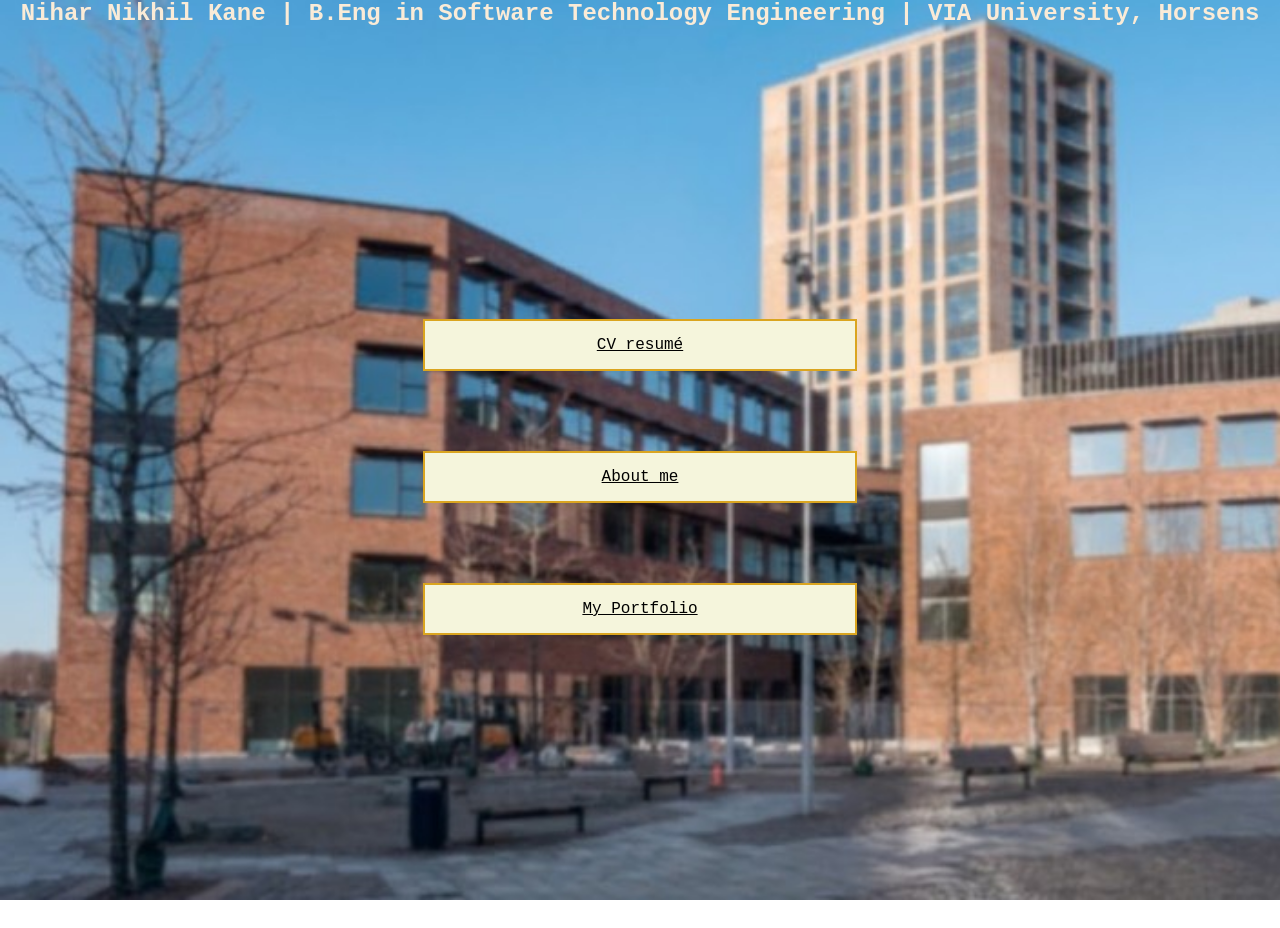
<file: index.html>
<!DOCTYPE html>
<html lang="en">

<head>
    <meta charset="UTF-8">
    <meta name="viewport" content="width=device-width, initial-scale=1.0">
    <link rel="stylesheet" href="css/styles.css">
    <title>Nihar Nikhil Kane | B.Eng in Software Technology Engineering (VIA University, Horsens) </title>
</head>

<body class="background">
    <div class="StudentID">
        <b>Nihar Nikhil Kane | B.Eng in Software Technology Engineering | VIA University, Horsens </b>
    </div>

    <nav class="navbar">
        <a href="cv.html">CV resumé</a>
        <a href="about-me.html">About me</a>
        <a href="portfolio.html">My Portfolio</a>
    </nav>

</body>
</file>
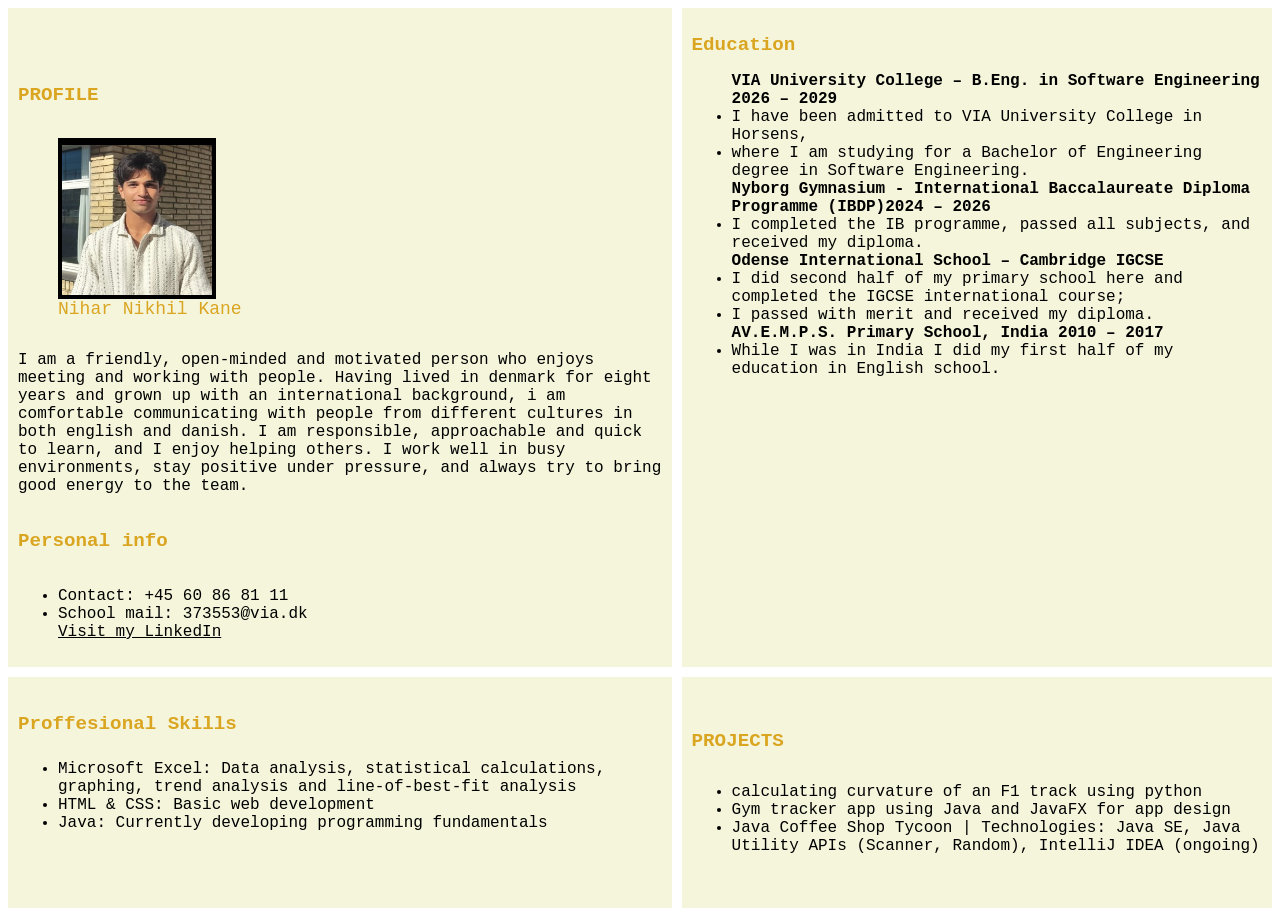
<file: about-me.html>
<!DOCTYPE html>
<html lang="en">

<head>
    <meta charset="UTF-8">
    <meta name="viewport" content="width=device-width, initial-scale=1.0">
   <link rel="stylesheet" href="css/styles.css">
    <title>About me</title>
</head>

<body>
    <div class="container2">

        <section id="Profile">
            <h1>PROFILE</h1>

            <figure id="figure">
                <img src="images/Screenshot 2026-09-21 084411.jpg" alt="Profile picture">
                <figcaption> Nihar Nikhil Kane</figcaption>
            </figure>

            <p>I am a friendly, open-minded and motivated person who enjoys meeting and
                working with people. Having lived in denmark for eight years and grown up
                with an international background, i am comfortable communicating with people
                from different cultures in both english and danish. I am responsible,
                approachable and quick to learn, and I enjoy helping others. I work well in
                busy environments, stay positive under pressure, and always
                try to bring good energy to the team.</p>

            <h3>Personal info</h3>
            <ul>
                <li>Contact: +45 60 86 81 11</li>
                <li>School mail: 373553@via.dk</li>
                <a href="https://www.linkedin.com/in/nihar-kane-829207215">Visit my LinkedIn</a>
            </ul>
        </section>

        <section id="Education">
            <h2>Education</h2>
            <ul>
                <b>VIA University College – B.Eng. in Software Engineering 2026 – 2029</b>
                <li>I have been admitted to VIA University College in Horsens, </li>
                <li>where I am studying for a Bachelor of Engineering degree in Software Engineering.</li>

                <b>Nyborg Gymnasium - International Baccalaureate Diploma Programme (IBDP)2024 – 2026</b>
                <li>I completed the IB programme, passed all subjects, and received my diploma.</li>

                <b>Odense International School – Cambridge IGCSE</b>

                <li>I did second half of my primary school here and completed the IGCSE international course;</li>
                <li>I passed with merit and received my diploma.</li>

                <b>AV.E.M.P.S. Primary School, India 2010 – 2017</b>
                <li>While I was in India I did my first half of my education in English school. </li>
            </ul>
        </section>

        <section id="ProffesionalSkills">
            <h4>Proffesional Skills</h4>
            <ul>
                <li>Microsoft Excel: Data analysis, statistical calculations, graphing, trend analysis and
                    line-of-best-fit analysis</li>
                <li>HTML & CSS: Basic web development</li>
                <li>Java: Currently developing programming fundamentals</li>
            </ul>

        </section>

        <section id="Projects">
            <h2>PROJECTS</h2>
            <ul>
                <li>calculating curvature of an F1 track using python </li>
                <li>Gym tracker app using Java and JavaFX for app design </li>
                <li>Java Coffee Shop Tycoon | Technologies: Java SE, Java Utility APIs (Scanner, Random), IntelliJ IDEA (ongoing)</li>
            </ul>
        </section>

    </div>

</body>
</file>
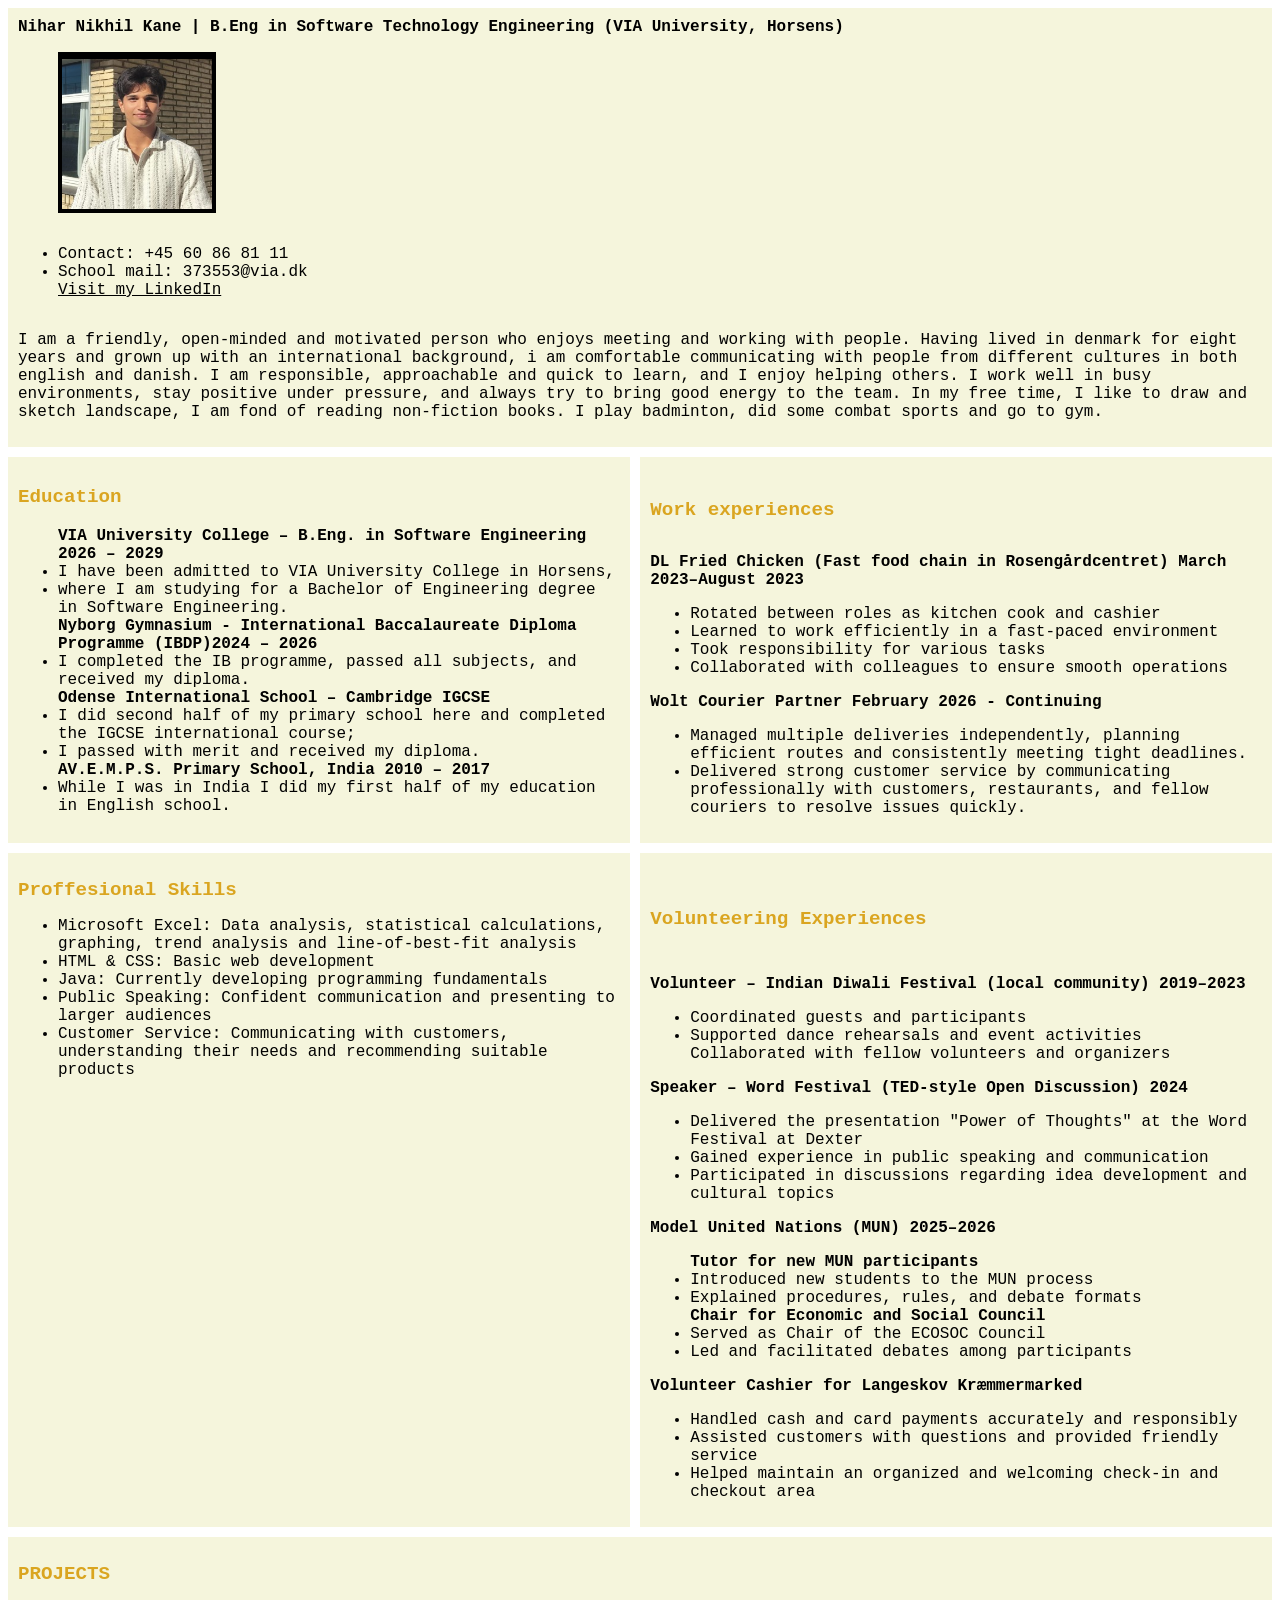
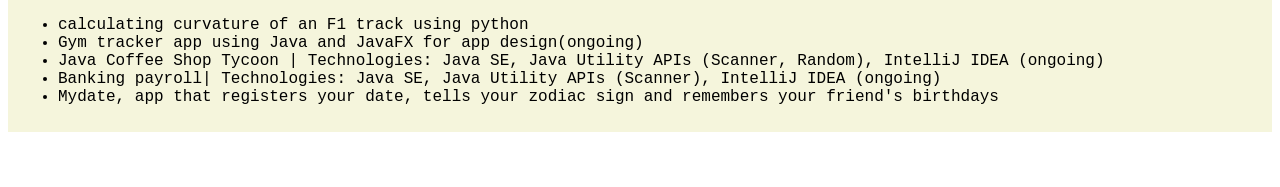
<file: cv.html>
<!DOCTYPE html>
<html lang="en">

<head>
    <meta charset="UTF-8">
    <meta name="viewport" content="width=device-width, initial-scale=1.0">
    <link rel="stylesheet" href="css/styles.css">
    <title>C.V resumé </title>
</head>

<body>
    <div class="container">
        <section id="Profile"> 
            <b>Nihar Nikhil Kane | B.Eng in Software Technology Engineering (VIA University, Horsens)</b>

            <figure id="figure">
              <img src="images/Screenshot 2026-09-21 084411.jpg" alt="Profile picture">
            </figure>

            <ul>
                <li>Contact: +45 60 86 81 11</li>
                <li>School mail: 373553@via.dk</li>
                <a href="https://www.linkedin.com/in/nihar-kane-829207215">Visit my LinkedIn</a>
            </ul>

            <p>I am a friendly, open-minded and motivated person who enjoys meeting and
                working with people. Having lived in denmark for eight years and grown up
                with an international background, i am comfortable communicating with people
                from different cultures in both english and danish. I am responsible,
                approachable and quick to learn, and I enjoy helping others. I work well in
                busy environments, stay positive under pressure, and always
                try to bring good energy to the team. In my free time, I like to draw and sketch landscape,
                I am fond of reading non-fiction books. I play badminton, did some combat sports and go to gym. </p>

        </section>

        <section id="Education"> 
            <h3>Education</h4>
                <ul>
                    <b>VIA University College – B.Eng. in Software Engineering 2026 – 2029</b>
                    <li>I have been admitted to VIA University College in Horsens, </li>
                    <li>where I am studying for a Bachelor of Engineering degree in Software Engineering.</li>

                    <b>Nyborg Gymnasium - International Baccalaureate Diploma Programme (IBDP)2024 – 2026</b>
                    <li>I completed the IB programme, passed all subjects, and received my diploma.</li>

                    <b>Odense International School – Cambridge IGCSE</b>

                    <li>I did second half of my primary school here and completed the IGCSE international course;</li>
                    <li>I passed with merit and received my diploma.</li>

                    <b>AV.E.M.P.S. Primary School, India 2010 – 2017</b>
                    <li>While I was in India I did my first half of my education in English school. </li>

                </ul>
        </section>

        <section id="Workexperiences"> 
            <h5>Work experiences</h5>

            <b>DL Fried Chicken (Fast food chain in Rosengårdcentret)
                March 2023–August 2023 </b>
            <ul>
                <li>Rotated between roles as kitchen cook and cashier</li>
                <li>Learned to work efficiently in a fast-paced environment</li>
                <li>Took responsibility for various tasks</li>
                <li>Collaborated with colleagues to ensure smooth operations</li>
            </ul>

            <b>Wolt Courier Partner February 2026 - Continuing </b>
            <ul>
                <li>Managed multiple deliveries independently, planning efficient routes and consistently meeting tight
                    deadlines.</li>
                <li>Delivered strong customer service by communicating professionally with customers, restaurants, and
                    fellow couriers to resolve issues quickly.</li>

            </ul>
        </section>

        <section id="Volunteering"> 
            <h6>Volunteering Experiences</h6>
            <b>Volunteer – Indian Diwali Festival (local community)
                2019–2023</b>
            <ul>
                <li>Coordinated guests and participants</li>
                <li>Supported dance rehearsals and event activities</li>
                Collaborated with fellow volunteers and organizers
            </ul>
            <b>Speaker – Word Festival (TED-style Open Discussion) 2024</b>
            <ul>
                <li>Delivered the presentation "Power of Thoughts" at the Word Festival at Dexter</li>
                <li>Gained experience in public speaking and communication</li>
                <li>Participated in discussions regarding idea development and cultural topics</li>
            </ul>

            <b>Model United Nations (MUN) 2025–2026</b>
            <ul><b>Tutor for new MUN participants</b>
                <li>Introduced new students to the MUN process</li>
                <li>Explained procedures, rules, and debate formats </li>

                <b>Chair for Economic and Social Council</b>
                <li>Served as Chair of the ECOSOC Council</li>
                <li>Led and facilitated debates among participants</li>
            </ul>

            <b>Volunteer Cashier for Langeskov Kræmmermarked</b>
            <ul>
                <li>Handled cash and card payments accurately and responsibly </li>
                <li>Assisted customers with questions and provided friendly service </li>
                <li>Helped maintain an organized and welcoming check-in and checkout area </li>
            </ul>

        </section>

        <section id="ProffesionalSkills"> 
            <h2>Proffesional Skills</h2>
            <ul>
                <li>Microsoft Excel: Data analysis, statistical calculations, graphing, trend analysis and
                    line-of-best-fit analysis</li>
                <li>HTML & CSS: Basic web development</li>
                <li>Java: Currently developing programming fundamentals</li>
                <li>Public Speaking: Confident communication and presenting to larger audiences</li>
                <li>Customer Service: Communicating with customers, understanding their needs and recommending suitable
                    products</li>

            </ul>
        </section>

        <section id="Projects">
            <h2>PROJECTS</h2>
            <ul>
                <li>calculating curvature of an F1 track using python </li>
                <li>Gym tracker app using Java and JavaFX for app design(ongoing) </li>
                <li>Java Coffee Shop Tycoon | Technologies: Java SE, Java Utility APIs (Scanner, Random), IntelliJ IDEA
                    (ongoing)</li>
                <li>Banking payroll| Technologies: Java SE, Java Utility APIs (Scanner), IntelliJ IDEA (ongoing) </li>
                <li>Mydate, app that registers your date, tells your zodiac sign and remembers your friend's birthdays
                </li>
            </ul>
        </section>

    </div>
</body>
</file>
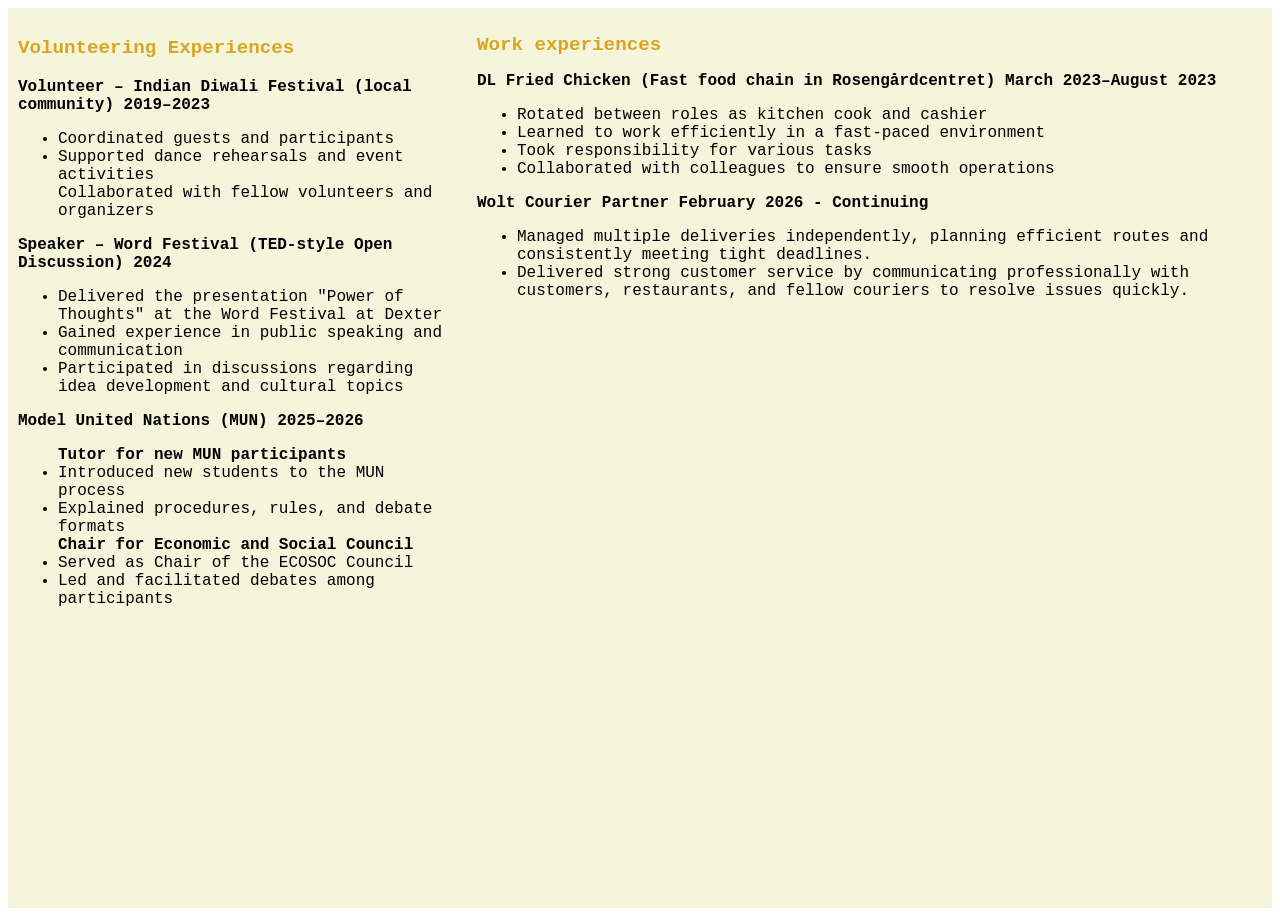
<file: portfolio.html>
<!DOCTYPE html>
<html lang="en">

<head>
    <meta charset="UTF-8">

    <link rel="stylesheet" href="css/styles.css">
    <meta name="viewport" content="width=device-width, initial-scale=1.0">

    <title>Portfolio</title>

</head>

<body>
    <div class="container3">
        <section id="Workexperiences">
            <h2>Work experiences</h2>

            <b>DL Fried Chicken (Fast food chain in Rosengårdcentret)
                March 2023–August 2023 </b>
            <ul>
                <li>Rotated between roles as kitchen cook and cashier</li>
                <li>Learned to work efficiently in a fast-paced environment</li>
                <li>Took responsibility for various tasks</li>
                <li>Collaborated with colleagues to ensure smooth operations</li>
            </ul>
            <b>Wolt Courier Partner February 2026 - Continuing </b>

            <ul>
                <li>Managed multiple deliveries independently, planning efficient routes and consistently meeting tight
                    deadlines.</li>
                <li>Delivered strong customer service by communicating professionally with customers, restaurants, and
                    fellow couriers to resolve issues quickly.</li>

            </ul>
        </section>

        <section id="Volunteering">
            <h3>Volunteering Experiences</h3>
            <b>Volunteer – Indian Diwali Festival (local community)
                2019–2023</b>
            <ul>
                <li>Coordinated guests and participants</li>
                <li>Supported dance rehearsals and event activities</li>
                Collaborated with fellow volunteers and organizers
            </ul>
            <b>Speaker – Word Festival (TED-style Open Discussion) 2024</b>
            <ul>
                <li>Delivered the presentation "Power of Thoughts" at the Word Festival at Dexter</li>
                <li>Gained experience in public speaking and communication</li>
                <li>Participated in discussions regarding idea development and cultural topics</li>
            </ul>

            <b>Model United Nations (MUN) 2025–2026</b>
            <ul><b>Tutor for new MUN participants</b>
                <li>Introduced new students to the MUN process</li>
                <li>Explained procedures, rules, and debate formats </li>

                <b>Chair for Economic and Social Council</b>
                <li>Served as Chair of the ECOSOC Council</li>
                <li>Led and facilitated debates among participants</li>
            </ul>
        </section>
    </div>

</body>
</file>
<file: css/styles.css>
/* =========================
   Basic requirements
   ========================= */
* {
    color: black;
    font-family: "Century Gothic", monospace;
    font-size: medium;

}

h1 {
    color: #DAA520;
    font-family: "Century Gothic", monospace;
    font-size: larger;
}

h2 {
    color: #DAA520;
    font-family: "Century Gothic", monospace;
    font-size: larger;
}

h3 {
    color: #DAA520;
    font-family: "Century Gothic", monospace;
    font-size: larger;
}

h4 {
    color: #DAA520;
    font-family: "Century Gothic", monospace;
    font-size: larger;
}

h5 {
    color: #DAA520;
    font-family: "Century Gothic", monospace;
    font-size: larger;
}

h6 {
    color: #DAA520;
    font-family: "Century Gothic", monospace;
    font-size: larger;
}


/* ==================================================
   Desgin for the index html using flexbox and grid 
   ================================================== */
.StudentID {
    display: flex;
    flex-direction: column;
    justify-content: center;
    align-items: center;
    /*flexbox */
    gap: 5px;
}

.StudentID b {

    font-size: x-large;
    font-family: "Century Gothic", monospace;
    color: antiquewhite;
}

/* Background image for the index html */
.background {
    background-image: url("../images/Screenshot 2026-09-27 124104.jpg");
    background-repeat: no-repeat;
    background-attachment: fixed;
    background-size: cover;
    margin: 0;
    padding: 0;
    height: 100%;
    width: 100%;
}


.navbar { /* flexbox */
    display: flex;
    flex-direction: column;
    justify-content: center;
    align-items: center;
    gap: 80px;
    height: 100vh
}

.navbar a {
    border: 2px solid #DAA520;
    padding: 15px;
    background-color: beige;
    width: 400px;
    text-align: center;
}



/* =====================================
   GRID work and flexBox for CV website
   ===================================== */
img { /* profile image*/
    width: 150px;
    height: 150px;
    border: 4px black solid;
    border-top-width: 7px;
}

figcaption { /*figure caption for my profile image*/
    color: #DAA520;
    font-family: "Century Gothic", monospace;
    font-size: large;
    font-style: normal;
}

.container {   /*gridbox to put all items in a 2 by 4 grid */
    display: grid;
    grid-template-columns: auto auto;
    /*grid*/
    gap: 10px;
    text-align: left;
    height: 100vh;
}

#figure {
    display: flex;
    flex-direction: column;
    /*flexbox to move the profile image around according to the design*/
}


#Education {
    grid-column: 1;
    grid-row: 2;
    background-color: beige;
    /*Assigning the education item on the grid*/
    padding: 10px;
}

#ProffesionalSkills {
    grid-column: 1;
    grid-row: 3;
    /* /*Assigning the proffesional skills item on the grid*/
    background-color: beige;
    padding: 10px;
}


#Profile {
    grid-column-start: span 2;
    grid-row: 1;
    background-color: beige;
     /*Assigning the profile item on the grid and using flexbox to adjust the grid item profile in the container grid*/
    padding: 10px;
    grid-row-end: 2;
    display: flex;
    flex-direction: column;
    justify-content: flex-end;
}



#Workexperiences {
    grid-column: 2;
    grid-row: 2;
    background-color: beige;
    padding: 10px;
    /*grid*/
}

#Volunteering {
    grid-column: 2;
    grid-row: 3;
    background-color: beige;
    /*grid*/
    padding: 10px;
}

#Projects {
    /*grid of the container and flexbox for the grid item projects*/
    grid-column-start: span 2;
    grid-row: 4;
    background-color: beige;
    padding: 10px;
    display: flex;
    flex-direction: column;
    justify-content: center;
}

/* =====================================
   GRID work and flexBox for about me page
   ===================================== */

.container2 {
    display: grid;
    grid-template-columns: auto auto;
    gap: 10px;
    text-align: left;
    height: 100vh;
}

.container2 #Education {
    grid-column: 2;
    grid-row: 1;
    background-color: beige;
    padding: 10px;
}

.container2 #ProffesionalSkills {
    grid-column: 1;
    grid-row: 2;
    background-color: beige;
    padding: 10px;
}

.container2 #Projects {

    grid-column: 2;
    grid-row: 2;
    background-color: beige;
    padding: 10px;
}

.container2 #Profile {
    grid-column: 1;
    grid-row: 1;
    background-color: beige;
    padding: 10px;
}

/* =====================================
   GRID work and flexBox for Portfolio
   ===================================== */

.container3 {
    display: flex;
    flex-direction: row-reverse;
    height: 100vh;
}

/* ========================================
   MEDIA QUERIES and the breakpoint system
   ======================================== */
@media screen and (max-width: 1024px) { /*Stacking at 1024px*/

    .container {
        grid-template-columns: 1fr;
    }

    .container2 {
        grid-template-columns: 1fr;
    }

    .container3 {
        flex-direction: column;
    }

    #Profile,
    #Education,
    #Workexperiences,
    #Volunteering,
    #ProffesionalSkills,
    #Projects {
        grid-column: 1;
        grid-row: auto;
    }

    .container2 #Profile,
    .container2 #Education,
    .container2 #ProffesionalSkills,
    .container2 #Projects {    /*this is for container 2 as well*/
        grid-column: 1;
        grid-row: auto;
    }

}


@media screen and (max-width: 768px) {

    .container {
        grid-template-columns: 1fr;
    }

    .container2 {
        grid-template-columns: 1fr;
    }

    .container3 {
        flex-direction: column;
    }

}


@media screen and (max-width: 375px) {

    .container {
        grid-template-columns: 1fr;
    }

    .container2 {
        grid-template-columns: 1fr;
    }

    .container3 {
        flex-direction: column;
    }
}
</file>
